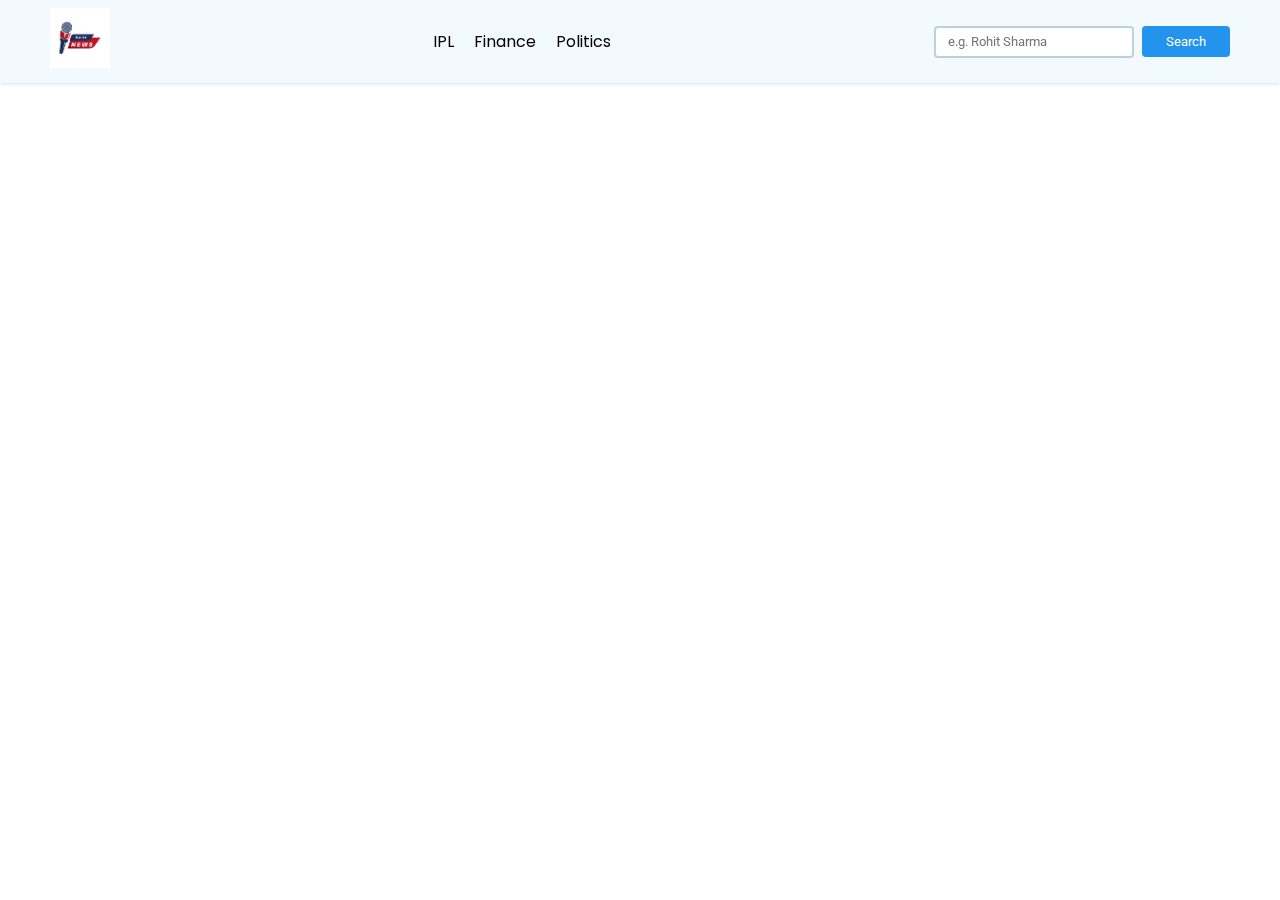
<file: News App/index.html>
<!DOCTYPE html>
<html lang="en">
<head>
    <meta charset="UTF-8">
    <meta name="viewport" content="width=device-width, initial-scale=1.0">
    <title>Rahi News</title>
    <link rel="stylesheet" href="style.css">
    <style>
        @import url('https://fonts.googleapis.com/css2?family=Bodoni+Moda:opsz,wght@6..96,400;6..96,900&family=Lato:wght@700&family=Poppins:wght@300;400;600&family=Roboto:wght@500&display=swap');
      </style>
</head>
<body>
    <nav>
        <div class="main-nav container flex">
            <a href="#" onclick="reload()" class="company-logo">
                <img src="./assets/RAHI.png" alt="company logo">
            </a>
            <div class="nav-links">
                <ul class="flex">
                    <li class="hover-link nav-item" id="ipl" onclick="onNavItemClick('ipl')">IPL</li>
                    
                    <li class="hover-link nav-item"  id="finance" onclick="onNavItemClick('finance')">Finance</li>
                    
                    <li class="hover-link nav-item" id="politics" onclick="onNavItemClick('politics')">Politics</li>
                </ul>
            </div>
            <div class="search-bar flex">
                <input id="search-text" type="text" class="news-input" placeholder="e.g. Rohit Sharma">
                <button class="search-button" id="search-button">Search</button>
            </div>
        </div>
    </nav>

    <main>
      <div class="cards-container container flex" id="cards-container">

      </div>  
    </main>

    <template id="template-news-card">
        <div class="card">
            <div class="card-header">
                <img src="https://via.placeholder.com/400x200" alt="news-image" id="news-img">
            </div>
            <div class="card-content">
                <h3 id="news-title">This is the Title</h3>
                <h6 class="news-source" id="news-source">End Gadget 10/01/2024</h6>
                <p class="news-desc" id="news-desc">Lorem ipsum, dolor sit amet consectetur adipisicing elit. Recusandae, obcaecati?</p>
            </div>
        </div>
    </template>

    <script src="script.js"></script>
</body>
</html>
</file>
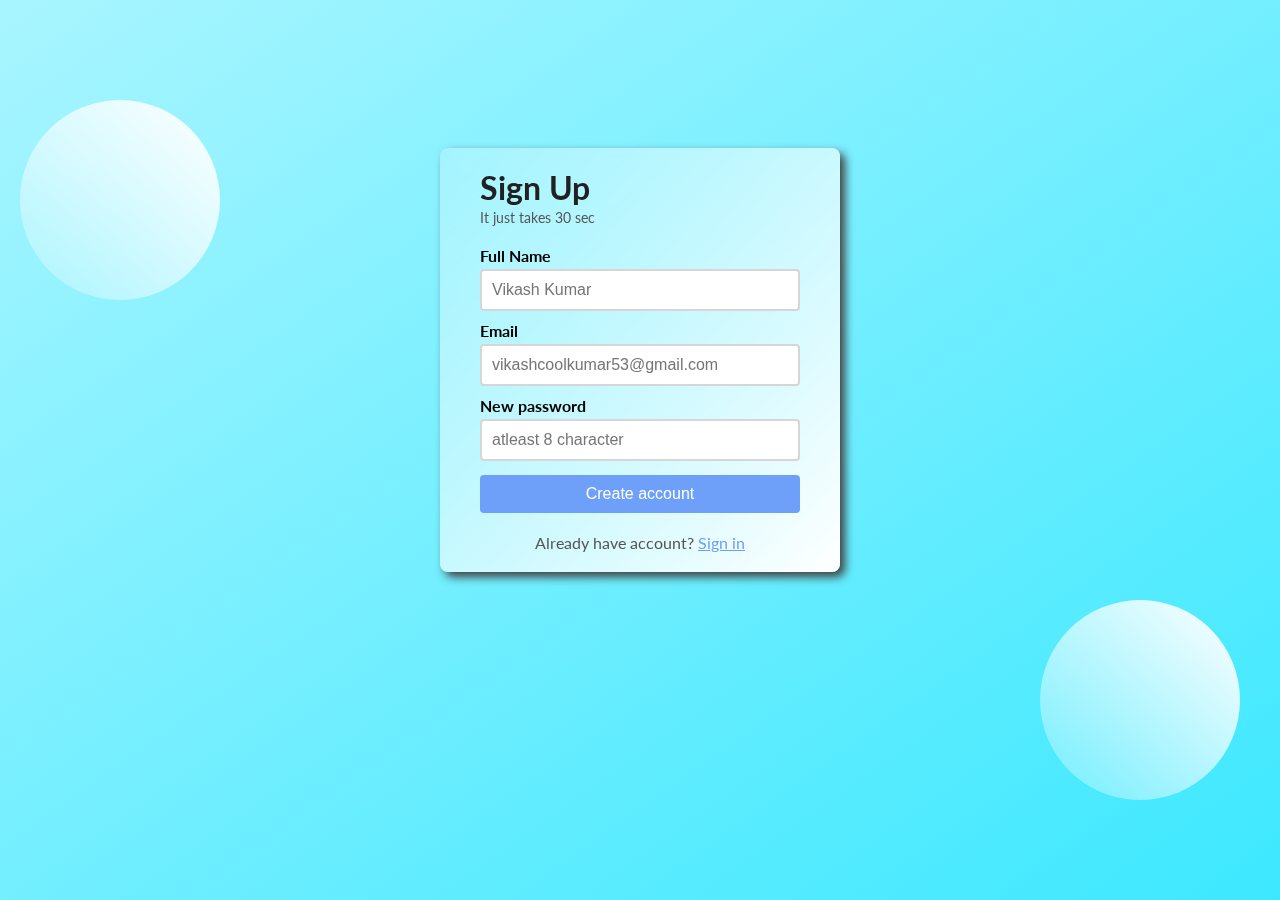
<file: SignUp page/index.html>
<!DOCTYPE html>
<html lang="en">
<head>
    <meta charset="UTF-8">
    <meta name="viewport" content="width=device-width, initial-scale=1.0">
    <title>Signup</title>
    <link rel="stylesheet" href="style.css">
</head>
<body>
    <div class="outer-box">
        <div class="inner-box">
            <header class="signup-header">
                <h1>Sign Up</h1>
                <p>It just takes 30 sec</p>
            </header>
            <main class="signup-body">
                <form action="#">
                    <p>
                        <label for="fullname">Full Name </label>
                        <input type="text" id="fullname" placeholder="Vikash Kumar" required>
                    </p>
                    <p>
                        <label for="email">Email</label>
                        <input type="email" id="email" placeholder="vikashcoolkumar53@gmail.com" required>
                    </p>
                    <p>
                        <label for="password">New password</label>
                        <input type="password" id="password" placeholder="atleast 8 character" required>
                    </p>
                    <p>
                        <input type="submit" id="submit" value="Create account">
                    </p>
                </form>
            </main>
            <footer class="signup-footer">
                <p>Already have account? <a href="#">Sign in</a></p>
            </footer>
        </div>
        <div class="circle c1"></div>
        <div class="circle c2"></div>
    </div>
    
</body>
</html>
</file>
<file: News App/style.css>
*{
    padding: 0;
    margin: 0;
    box-sizing: border-box;
}

:root{
    --primary-text-color: #183b56;
    --secondary-text-color: #577592;
    --accent-color: #2294ed;
    --accent-color-dark: #1d69a3;
}

body{
    font-family: "Poppins", sans-serif;
}

p {
    font-family: "Roboto", sans-serif;
    color: var(--secondary-text-color);
    line-height: 1.4rem;
}

a {
    text-decoration:none;
}

ul {
    list-style: none;
}

.flex {
    display: flex;
    align-items: center;
}

.container{
    max-width: 1180px;
    margin-inline: auto;
    overflow: hidden;
}

nav {
    background-color: #f3faff;
    box-shadow: 0 0 4px  #bbd0e2;
    position: fixed;
    top: 0;
    z-index: 99;
    left: 0;
    right: 0;
}

.main-nav {
    justify-content: space-between;
    padding-block: 8px;
}

.company-logo img {
    width: 60px;
}

.nav-links ul {
    gap: 20px;
}

.hover-link {
    cursor: pointer;
}

.hover-link:hover {
    color: var(--secondary-text-color);
}

.hover-link:active {
    color:red;
}

.nav-item.active {
    color: var(--accent-color);
}

.search-bar {
    height: 32px;
    gap: 8px;
}

.news-input{
    width: 200px;
    height: 100%;
    padding-inline: 12px;
    border-radius: 4px;
    border: 2px solid #bbd0e2;
    font-family: "Roboto", sans-serif;
}

.search-button {
    background-color: var(--accent-color);
    color: white;
    padding: 8px 24px;
    border: none;
    border-radius: 4px;
    cursor: pointer;
    font-family: "Roboto", sans-serif;
}

.search-button:hover {
    background-color: var(--accent-color-dark);
}

main {
    padding-block: 20px;
    margin-top: 80px;
}

.cards-container {
    justify-content: space-between;
    flex-wrap: wrap;
    row-gap: 20px;
    align-items: start;
}

.card {
    width: 360px;
    min-height: 400px;
    box-shadow: 0 0 4px;
    border-radius: 4px;
    cursor: pointer;
    background-color: #fff;
    overflow: hidden;
    transition: all 0.3s ease;
}

.card:hover {
    box-shadow: 1px 1px 8px #d4ecff;
    transform: translateY(-2px);
}

.card-header img {
    width: 100%;
    height: 180px;
    object-fit: cover;
}

.card-content {
    padding: 12px;
}

.news-source {
    margin-block: 12px;
}
</file>
<file: SignUp page/style.css>
@import url('https://fonts.googleapis.com/css2?family=Lato:wght@700&family=Poppins:wght@300;400;600&display=swap');
*{
    margin: 0;
    padding: 0;
    box-sizing: border-box;
}

body{
    font-family: 'Lato', sans-serif;
}

.outer-box{
    width: 100vw;
    height: 100vh;
    background: linear-gradient(to top left, #3de8ff,#a8f5ff);
}
.inner-box{
    position: relative;
    width: 400px;
    margin: 0 auto;
    top: 40%;
    transform: translateY(-50%);
    padding: 20px 40px;
    background-color: white;
    border-radius: 8px;
    z-index: 2;
    box-shadow: 5px 5px 10px rgb(65, 64, 64);
    background: linear-gradient(to top left,#ffffffff,#ffffff33);
    backdrop-filter: blur(8px);
}

.signup-header h1{
    font-size: 2rem;
    color: #212121;
}

.signup-header p{
    margin-top: 2px;
    font-size: 0.9rem;
    color: #555;
}

.signup-body {
    margin: 20px 0;
}

.signup-body p{
    margin: 10px 0;
    font-weight: bold;
}

.signup-body p label{
    display: block;
}

.signup-body p input{
    width: 100%;
    margin-top: 4px;
    padding: 10px;
    border: 2px solid #cccc;
    border-radius: 4px;
    font-size: 1rem;
}

#submit{
    background-color: rgb(110, 159, 249);
    color: white;
    cursor: pointer;
    border:none;
}

#submit:hover{
    background-color: rgb(14, 60, 146);
}

.signup-footer p{
    color:#555;
    text-align: center;
}

.signup-footer p a{
    color: rgb(110, 159, 249);
}

.circle{
    height: 200px;
    width: 200px;
    border-radius: 100px;
    background: linear-gradient(to top right,#ffffff33,#ffffffff);
    position: absolute;
}

.c1{
    top: 100px;
    left: 20px;
}
.c2{
    bottom: 100px;
    right: 40px;
}
</file>
